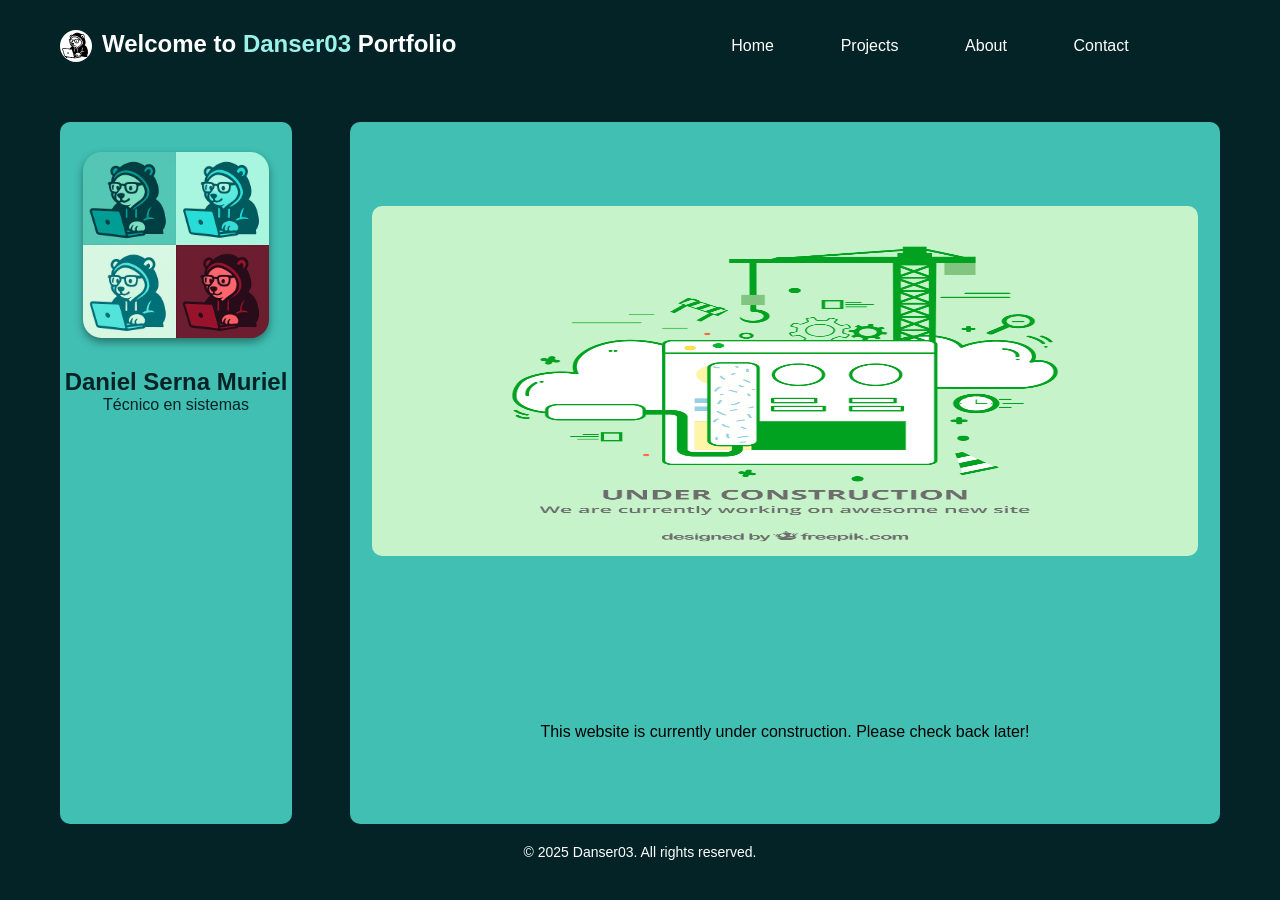
<file: index.html>
<!DOCTYPE html>
<html lang="es">
  <head>
    <meta charset="UTF-8" />
    <meta name="viewport" content="width=device-width, initial-scale=1.0" />
    <link rel="icon" href="src/imgs/BearDSMDev_Logo.ico" type="image/x-icon" />
    <title>Danser03 Portfolio</title>
    <link rel="stylesheet" href="src/css/styles.css" />
  </head>
  <body>
    <div class="top-bar">
      <!-- HEADER -->
      <header>
        <figure class="logo-container">
          <img
            src="src/imgs/BearDSMDev_Logo.svg"
            alt="BearDSMDev_Logo"
            class="logo"
          />
        </figure>
        <h1>Welcome to <span class="dev_user">Danser03</span> Portfolio</h1>
      </header>
      <!-- //HEADER -->
      <!-- NAVBAR -->
      <nav class="navbar">
        <ul class="nav-list">
          <li><a href="#home">Home</a></li>
          <li><a href="#projects">Projects</a></li>
          <li><a href="#about">About</a></li>
          <li><a href="#contact">Contact</a></li>
        </ul>
      </nav>
      <!-- // NAVBAR -->
    </div>
    <div class="content">
      <!-- PHOTO AND EDUCATIONAL LEVEL -->
      <aside class="profile_aside">
        <figure class="profile-container">
          <img
            class="profile-image"
            src="src/imgs/ProfilePic.png"
            alt="Profile picture"
          />
        </figure>
        <div class="profile-name">
          <h2>Daniel Serna Muriel</h2>
          <p>Técnico en sistemas</p>
        </div>
      </aside>
      <!-- // PHOTO AND EDUCATIONAL LEVEL -->
      <main class="main-content">
        <figure class="under-construction-container">
          <img
            class="under-construction"
            src="/src/imgs/UnderConstruction.jpg"
            alt="Web Under Construction"
          />
          <figcaption>
            This website is currently under construction. Please check back
            later!
          </figcaption>
        </figure>
      </main>
    </div>
    <footer class="footer">
      <p>&copy; 2025 Danser03. All rights reserved.</p>
      <div class="social-media"></div>
    </footer>
  </body>
</html>
</file>
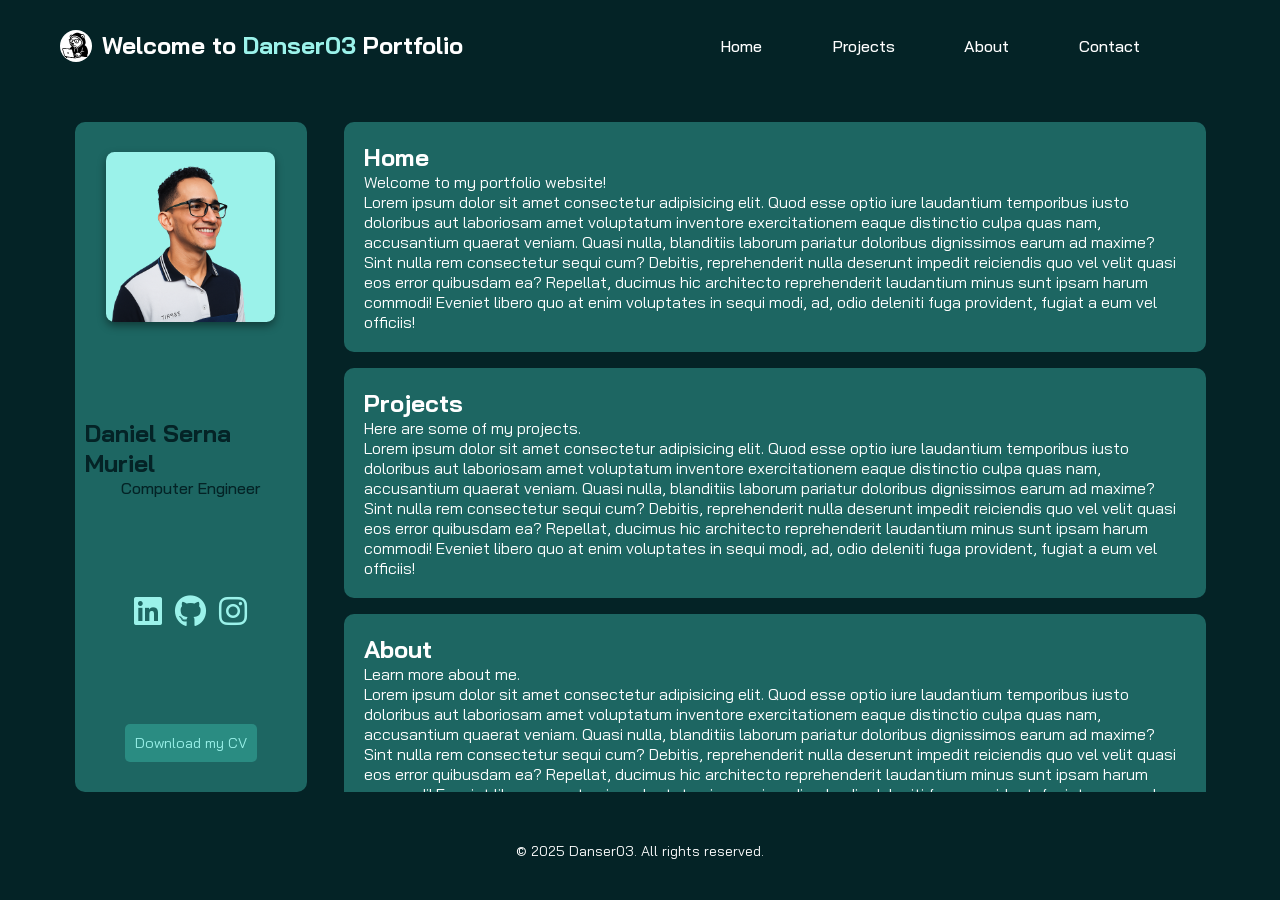
<file: components/index.html>
<!DOCTYPE html>
<html lang="es">
  <head>
    <meta charset="UTF-8" />
    <meta name="viewport" content="width=device-width, initial-scale=1.0" />
    <link rel="icon" href="../assets/img/icons/BearDSMDev_Logo.ico" type="image/x-icon" />
    <title>Danser03 Portfolio</title>
    <link rel="stylesheet" href="/assets/css/styles.css" />
    <link
      rel="stylesheet"
      href="https://cdnjs.cloudflare.com/ajax/libs/font-awesome/6.5.0/css/all.min.css"
    />
    <link rel="preconnect" href="https://fonts.googleapis.com" />
    <link rel="preconnect" href="https://fonts.gstatic.com" crossorigin />
    <link
      href="https://fonts.googleapis.com/css2?family=Bai+Jamjuree:ital,wght@0,200;0,300;0,400;0,500;0,600;0,700;1,200;1,300;1,400;1,500;1,600;1,700&family=WDXL+Lubrifont+SC&display=swap"
      rel="stylesheet"
    />
  </head>
  <body>
    <!-- TOP BAR -->
    <div class="top-bar">
      <!-- HEADER -->
      <header>
        <figure class="logo-container">
          <img
            src="../assets/img/logos/BearDSMDev_Logo.svg"
            alt="BearDSMDev_Logo"
            class="logo"
          />
        </figure>
        <h1>Welcome to <span class="dev_user">Danser03</span> Portfolio</h1>
      </header>
      <!-- //HEADER -->

      <!-- NAVBAR -->
      <nav class="navbar">
        <ul class="nav-list">
          <li><a href="#home">Home</a></li>
          <li><a href="#projects">Projects</a></li>
          <li><a href="#about">About</a></li>
          <li><a href="#contact">Contact</a></li>
        </ul>
      </nav>
      <!-- // NAVBAR -->
    </div>
    <!-- // TOP BAR -->

    <!-- CONTENT -->
    <div class="content">
      <!-- PHOTO AND EDUCATIONAL LEVEL -->
      <aside class="profile_aside">
        <figure class="profile-container">
          <img
            class="profile-image"
            src="../assets/img/profilePics/PortfolioPhoto.PNG"
            alt="Profile picture"
          />
        </figure>
        <div class="profile-name">
          <h2>Daniel Serna Muriel</h2>
          <p>Computer Engineer</p>
        </div>
        <div class="social-icons">
          <a
            href="https://linkedin.com/in/dansernm"
            target="_blank"
            rel="noopener"
            aria-label="LinkedIn"
          >
            <i class="fab fa-linkedin"></i>
          </a>

          <a
            href="https://github.com/DanSM03"
            target="_blank"
            rel="noopener"
            aria-label="GitHub"
          >
            <i class="fab fa-github"></i>
          </a>

          <a
            href="https://instagram.com/daniel.sm1203"
            target="_blank"
            rel="noopener"
            aria-label="Instagram"
          >
            <i class="fab fa-instagram"></i>
          </a>
        </div>
        <a
          href="src/docs/CV_Daniel_Serna_Muriel.pdf"
          download="CV_Daniel_Serna_Muriel.pdf"
          class="btn_Cv_Download"
          >Download my CV</a
        >
      </aside>
      <!-- // PHOTO AND EDUCATIONAL LEVEL -->

      <main class="main-content">

        <section id="home" class="content_card">
          <h2>Home</h2>
          <p>Welcome to my portfolio website!</p>
          <p>Lorem ipsum dolor sit amet consectetur adipisicing elit. Quod esse optio iure laudantium temporibus iusto doloribus aut laboriosam amet voluptatum inventore exercitationem eaque distinctio culpa quas nam, accusantium quaerat veniam.
          Quasi nulla, blanditiis laborum pariatur doloribus dignissimos earum ad maxime? Sint nulla rem consectetur sequi cum? Debitis, reprehenderit nulla deserunt impedit reiciendis quo vel velit quasi eos error quibusdam ea?
          Repellat, ducimus hic architecto reprehenderit laudantium minus sunt ipsam harum commodi! Eveniet libero quo at enim voluptates in sequi modi, ad, odio deleniti fuga provident, fugiat a eum vel officiis!</p>
        </section>

        <section id="projects" class="content_card">
          <h2>Projects</h2>
          <p>Here are some of my projects.</p>
          <p>Lorem ipsum dolor sit amet consectetur adipisicing elit. Quod esse optio iure laudantium temporibus iusto doloribus aut laboriosam amet voluptatum inventore exercitationem eaque distinctio culpa quas nam, accusantium quaerat veniam.
          Quasi nulla, blanditiis laborum pariatur doloribus dignissimos earum ad maxime? Sint nulla rem consectetur sequi cum? Debitis, reprehenderit nulla deserunt impedit reiciendis quo vel velit quasi eos error quibusdam ea?
          Repellat, ducimus hic architecto reprehenderit laudantium minus sunt ipsam harum commodi! Eveniet libero quo at enim voluptates in sequi modi, ad, odio deleniti fuga provident, fugiat a eum vel officiis!</p>
        </section>

        <section id="about" class="content_card">
          <h2>About</h2>
          <p>Learn more about me.</p>
          <p>Lorem ipsum dolor sit amet consectetur adipisicing elit. Quod esse optio iure laudantium temporibus iusto doloribus aut laboriosam amet voluptatum inventore exercitationem eaque distinctio culpa quas nam, accusantium quaerat veniam.
          Quasi nulla, blanditiis laborum pariatur doloribus dignissimos earum ad maxime? Sint nulla rem consectetur sequi cum? Debitis, reprehenderit nulla deserunt impedit reiciendis quo vel velit quasi eos error quibusdam ea?
          Repellat, ducimus hic architecto reprehenderit laudantium minus sunt ipsam harum commodi! Eveniet libero quo at enim voluptates in sequi modi, ad, odio deleniti fuga provident, fugiat a eum vel officiis!</p>
        </section>

        <section id="contact" class="content_card">
          <h2>Contact</h2>
          <p>Get in touch with me.</p>
          <p>Lorem ipsum dolor sit amet consectetur adipisicing elit. Quod esse optio iure laudantium temporibus iusto doloribus aut laboriosam amet voluptatum inventore exercitationem eaque distinctio culpa quas nam, accusantium quaerat veniam.
          Quasi nulla, blanditiis laborum pariatur doloribus dignissimos earum ad maxime? Sint nulla rem consectetur sequi cum? Debitis, reprehenderit nulla deserunt impedit reiciendis quo vel velit quasi eos error quibusdam ea?
          Repellat, ducimus hic architecto reprehenderit laudantium minus sunt ipsam harum commodi! Eveniet libero quo at enim voluptates in sequi modi, ad, odio deleniti fuga provident, fugiat a eum vel officiis!</p>
        </section>

      </main>
    </div>
    <!-- // CONTENT -->

    <!-- FOOTER -->
    <footer class="footer">
      <p>&copy; 2025 Danser03. All rights reserved.</p>
      <div class="social-media"></div>
    </footer>
    <!-- // FOOTER -->
  </body>
</html>
</file>
<file: src/css/styles.css>
* {
  box-sizing: border-box;
  margin: 0;
  padding: 0;
}

body {
  display: grid;
  grid-template-rows: auto 1fr auto; /* Header, main content, footer */
  min-height: 100vh; /* Full height of the viewport */
  padding: 20px 60px;
  font-size: 16px;
  font-family: Arial, sans-serif;
  background-color: #042326;
  color: #fff;
}

.top-bar {
  display: grid;
  grid-template-columns: repeat(2, 1fr);
  justify-content: space-between;
  align-items: center;
  padding: 10px 0px;
}
header {
  display: flex;
  justify-content: flex-start;
  text-align: center;
}
.logo-container {
  width: 2rem; /* Ajusta el tamaño según sea necesario */
  height: 2rem; /* Ajusta el tamaño según sea necesario */
  border-radius: 50%;
  background-color: #fff;
}
.logo {
  width: 100%;
  height: 100%;
  object-fit: cover; /* Mantiene la proporción de la imagen */
}
h1 {
  font-size: 1.5rem;
  color: #fff;
  margin-left: 10px; /* Espacio entre la imagen y el texto */
}
.dev_user {
  color: #9bf2ea;
}

.navbar {
  display: flex;
  justify-content: center; /* Centra la barra de navegación */
  align-items: right;
  width: 100%;
}
.navbar ul {
  width: 80%;
  display: flex; /* Para alinear los elementos de la lista horizontalmente */
  justify-content: space-around; /* Espacio entre los elementos */
  align-items: center; /* Centra verticalmente los elementos */
  list-style: none; /* Elimina los puntos de la lista */
}
.navbar li,
a {
  color: #fff;
  text-decoration: none;
  transition: color 0.3s ease;
}
.navbar li a:hover {
  color: #1d7373;
}
.content {
  display: flex;
  justify-content: space-between;
  padding-top: 50px;
  width: 100%;
  height: 100%;
}
.profile_aside {
  display: flex;
  flex-direction: column;
  justify-content: flex-start;
  align-items: center;
  width: 20%;
  height: 100%;
  background-color: #41bfb3;
  border-radius: 10px;
}
.profile-container {
  display: flex;
  flex-direction: column;
  align-items: center;
  width: 80%;
  height: auto;
  padding: 30px 0px;
}
.profile-image {
  width: 100%;
  height: auto;
  border-radius: 10%;
  background-color: #fff;
  box-shadow: 0 4px 8px rgba(0, 0, 0, 0.408);
}

.profile-name {
  display: flex;
  flex-direction: column;
  justify-content: center;
  align-items: center;
  color: #042326;
}

.main-content {
  display: flex;
  flex-direction: column;
  justify-content: flex-start;
  align-items: center;
  width: 75%;
  height: 100%;
}

.under-construction-container {
  display: flex;
  flex-direction: column;
  justify-content: space-around;
  align-items: center;
  width: 100%;
  height: 100%;
  background-color: #41bfb3;
  color: black;
  border-radius: 10px;
}

.under-construction {
  width: 95%;
  height: 350px;
  border-radius: 10px;
}

footer {
  display: flex;
  justify-content: center;
  align-items: center;
  padding: 20px 0px;
  color: #fff;
  font-size: 14px;
}
</file>
<file: assets/css/styles.css>
* {
  box-sizing: border-box;
  margin: 0;
  padding: 0;
}

body {
  display: grid;
  grid-template-rows: auto 1fr auto; /* Header, main content, footer */
  height: 100vh; /* Full height of the viewport */
  padding: 20px 60px;
  font-size: 16px;
  font-family: "Bai Jamjuree", sans-serif;
  background-color: #042326;
  color: #fff;
}

.top-bar {
  display: grid;
  grid-template-columns: repeat(2, 1fr);
  align-items: center;
  padding: 10px 0px;
}
header {
  display: flex;
  justify-content: flex-start;
  text-align: center;
}
.logo-container {
  width: 2rem; /* Ajusta el tamaño según sea necesario */
  height: 2rem; /* Ajusta el tamaño según sea necesario */
  border-radius: 50%;
  background-color: #fff;
}
.logo {
  width: 100%;
  height: 100%;
  object-fit: cover; /* Mantiene la proporción de la imagen */
}
h1 {
  font-size: 1.5rem;
  color: #fff;
  margin-left: 10px; /* Espacio entre la imagen y el texto */
}
.dev_user {
  color: #9bf2ea;
}

.navbar {
  display: flex;
  justify-content: center; 
  width: 100%;
  font-weight: 500;
}
.navbar ul {
  width: 80%;
  display: flex; /* Para alinear los elementos de la lista horizontalmente */
  justify-content: center; /* Espacio entre los elementos */
  gap: 15%; /* Espacio entre los elementos */
  list-style: none; /* Elimina los puntos de la lista */
}
.navbar li,
a {
  color: #fff;
  text-decoration: none;
  transition: color 0.3s ease;
}
.navbar li a:hover {
  color: #1d7373;
}
.content {
  display: flex;
  justify-content: space-around;
  padding-top: 50px;
  width: 100%;
  height: 100%;
}
.profile_aside {
  display: flex;
  flex-direction: column;
  justify-content: space-between;
  align-items: center;
  width: 20%;
  height: 100%;
  padding: 30px 10px;
  background-color: #41bfb26d;
  border-radius: 10px;
}
.profile-container {
  width: 80%;
  height: auto;
}
.profile-image {
  width: 100%;
  height: auto;
  border-radius: 5%;
  background-color: #fff;
  box-shadow: 0 4px 8px rgba(0, 0, 0, 0.408);
  
}

.profile-name {
  display: flex;
  flex-direction: column;
  justify-content: center;
  align-items: center;
  color: #042326;
}

.profile-name h2 {
  font-size: 1.5rem;
}
.profile-name p {
  font-size: 1rem;
  font-weight: 500;
}

.social-icons {
  display: flex;
  flex-direction: row;
  justify-content: space-around;
  width: 60%;
}

.social-icons a{
  color: #9BF2EA;
  font-size: 2rem;
  transition: color 0.3s ease;
}
.social-icons a:hover {
  color: #2A8C82;
}

.btn_Cv_Download {
  background-color: #2A8C82;
  color: #9BF2EA;
  text-decoration: none;
  border-radius: 5px;
  padding: 10px 10px;
  font-weight: semibold;
  font-size: 0.9rem;
  transition: background-color 0.3s ease;
}

.btn_Cv_Download:hover {
  background-color: #9BF2EA;
  color: black;
}

.content {
  display: flex;
  height: calc(100vh - var(--top-bar-height, 120px) - var(--footer-height, 60px)); /* ocupa toda la ventana menos la barra superior y el footer */
}

.main-content {
  display: flex;
  flex-direction: column;
  gap: 1rem;
  width: 75%;
  overflow-y: auto;
  padding-left: 0.5rem; /* compensar espacio si la barra queda pegada al borde */
  
  /* Mover scrollbar a la izquierda */
  direction: rtl; /* Scrollbar a la izquierda */
}

.main-content > * {
  direction: ltr; /* Restaurar dirección normal del contenido */
}
.content_card {
  padding: 20px;
  background-color: #41bfb26d;
  border-radius: 10px;
  flex-shrink: 0;
}

footer {
  display: flex;
  justify-content: center;
  align-items: center;
  padding: 20px 0px;
  color: #fff;
  font-size: 14px;
}
</file>
